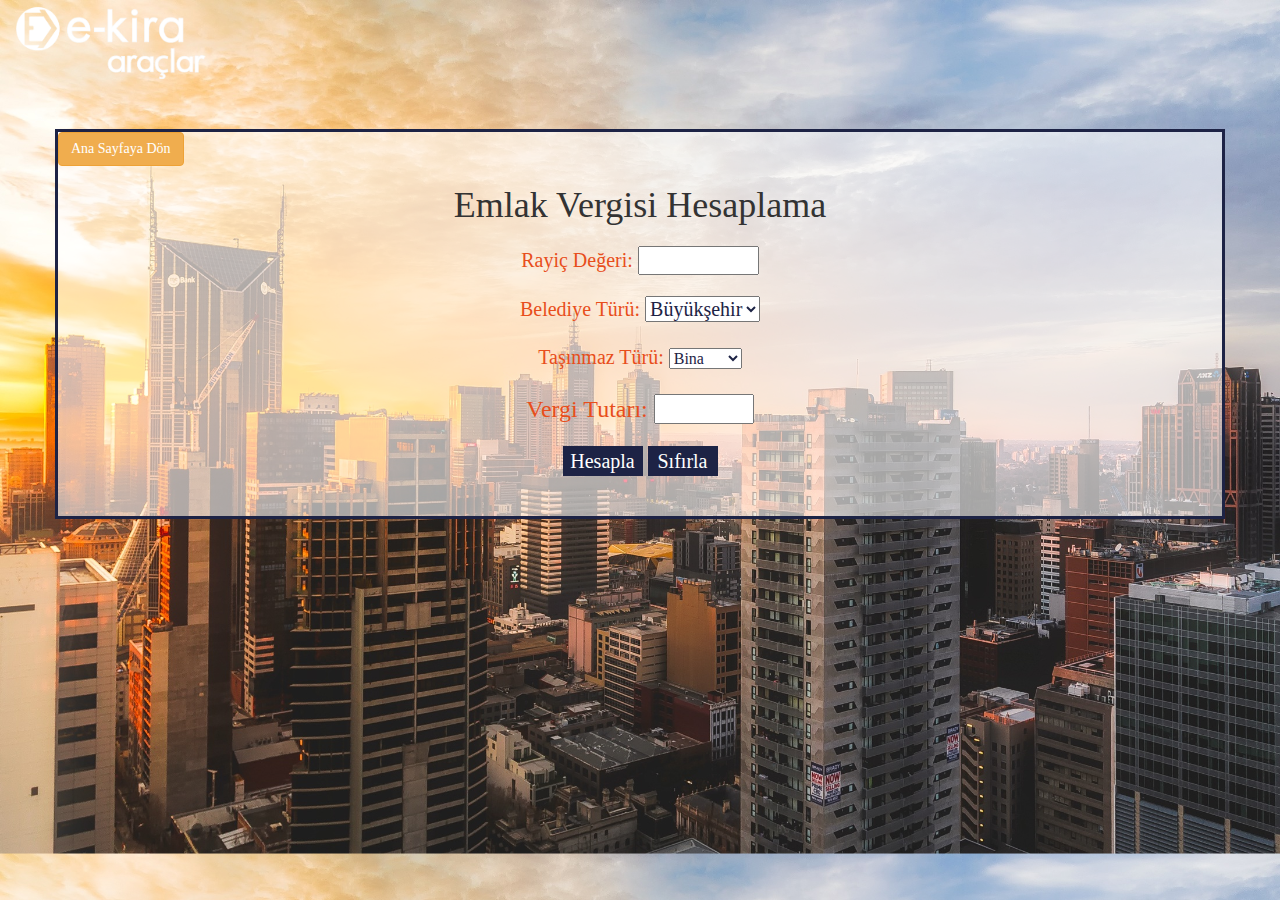
<file: emlakvergi/emlak.html>
<!DOCTYPE html>
<html lang="en">

<head>
<div style="font-family:myriad pro;">
    <meta charset="utf-8">
    <meta http-equiv="X-UA-Compatible" content="IE=edge">
    <meta name="viewport" content="width=device-width, initial-scale=1">
    <meta name="description" content="">
    <meta name="author" content="">
     <meta http-equiv="content-type" content="text/html; charset=utf-8">
<meta http-equiv="Content-Type" content="text/html; charset=windows-1254">
<script type="text/javascript" src="emlak.js"></script>
<form action="" method="post">

    <title>Emlak Vergisi Hesaplama</title>
    <!-- Bootstrap Core CSS -->
    <link href="css/bootstrap.min.css" rel="stylesheet">

    <!-- Custom CSS -->
    <style>
    body {
        
        background-color: #e84e1b;
       
        /* Required padding for .navbar-fixed-top. Remove if using .navbar-static-top. Change if height of navigation changes. */
    }
    </style>

    <!-- HTML5 Shim and Respond.js IE8 support of HTML5 elements and media queries -->
    <!-- WARNING: Respond.js doesn't work if you view the page via file:// -->
    <!--[if lt IE 9]>
        <script src="https://oss.maxcdn.com/libs/html5shiv/3.7.0/html5shiv.js"></script>
        <script src="https://oss.maxcdn.com/libs/respond.js/1.4.2/respond.min.js"></script>
    <![endif]-->

</head>
<img src="../css/resources/ekiraaraç.png" style="width:211px;height:79px; ">
<body background="building.jpeg" style="background-size: 100% ">

   
    <!-- Page Content -->
    <div class="container">

        <div class="row">

            <a class="btn btn-warning" role="button" href="javascript:history.go(-1)">Ana Sayfaya Dön</a>
            <!-- </form> -->
                   
            <div class="col-lg-12 text-center">
            <style type="text/css">
                .row{

                    border-style: solid;
                    margin-top: 50px;
                    border-color: #1d2345;
                     background-color: white;
                      background: rgba(255, 255, 255, 0.6)
                }
            </style>
                <h1>Emlak Vergisi Hesaplama</h1>
                <div style= " margin-top: 20px; align: center; color: #e84e1b; font-size: 20px; "> <em></em>
                Rayiç Değeri:     <input type="text" name="rayicdeger" id="rayicdegeri" size="8"  style="height:29px; color: #1d2345; font-size: 20px; font-family: inherit;" ><br></div>

               <div style="align:center; margin-top: 20px;color:#e84e1b; font-size: 20px ">  Belediye Türü: 

                <select id='belediye' style="color: #1d2345; font-size: 20px"> 
                <option selected value='1'>Büyükşehir</option>
                <option value='2'>Diğer</option>
                 </select> 
                <div style="align:center; margin-top: 20px;color:#e84e1b; font-size: 20px;"">  <em></em> Taşınmaz Türü: 
                <select id='tasinmaz' style="color: #1d2345; font-size: 16px;"> 
                <option selected value='3'>Bina</option>
                <option  value='4'>Mesken</option>
                <option  value='5'>Arazi</option>
                <option  value='6'>Arsa</option>
                </select> 
                <div style= " margin-top: 20px; align: center; color: #e84e1b; font-size: 24px; "> <em></em>Vergi Tutarı:     <input type="text" name="sonuc" id="vergisonuc" size="8"  style="width: 100px; height: 30px; color: #1d2345 " > <br></div>

                 <button onclick="vergihesaplama(); "  type="button" class="positive" style="color: white;background-color: #1d2345; font-size: 20px; border: 2px; font-family: myriad pro; width: 80px; height: 30px; margin-top: 20px; margin-bottom: 40px; " >Hesapla</button>

          <input type="reset" value="Sıfırla" style="background-color: #1d2345; color: white; font-family: myriad pro; border: 2px; width: 70px; height: 30px;margin-bottom: 40px;" />
             
      
        <!-- /.row -->

    <!-- /.container -->

    <!-- jQuery Version 1.11.1 -->
    <script src="js/jquery.js"></script>

    <!-- Bootstrap Core JavaScript -->
    <script src="js/bootstrap.min.js"></script>

</body>

</html>
</file>
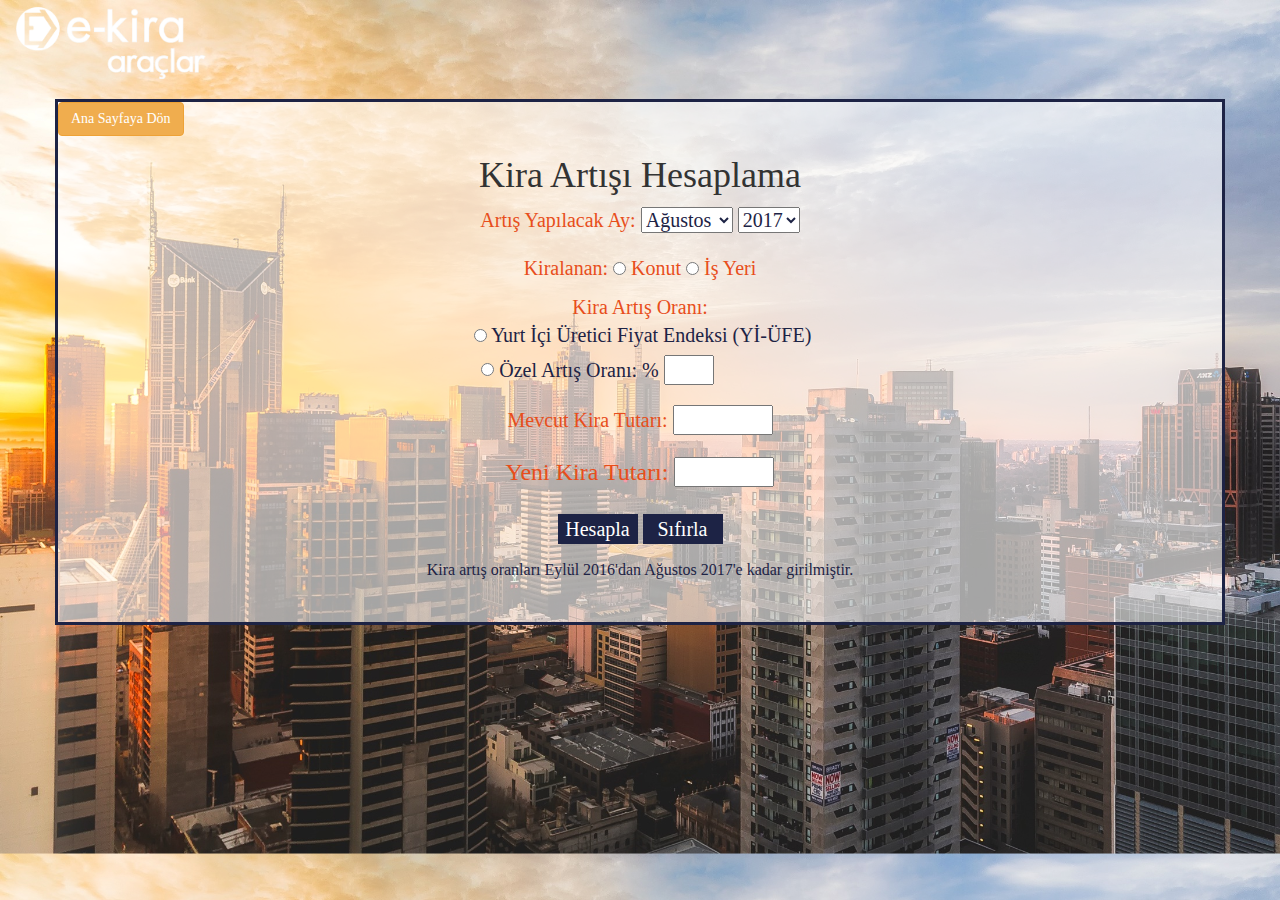
<file: kira/kira.html>
<!DOCTYPE html>
<html lang="en">

<head>
<div style="font-family:myriad pro;">
    
    <meta charset="utf-8">
    <meta http-equiv="X-UA-Compatible" content="IE=edge">
    <meta name="viewport" content="width=device-width, initial-scale=1">
    <meta name="description" content="">
    <meta name="author" content="">
     <meta http-equiv="content-type" content="text/html; charset=utf-8">
<meta http-equiv="Content-Type" content="text/html; charset=windows-1254">
<script type="text/javascript" src="script.js"></script>
<form action="" method="post">

    <title>Kira Artışı Hesaplama </title>
    <!-- Bootstrap Core CSS -->
    <link href="css/bootstrap.min.css" rel="stylesheet">
    <!-- Custom CSS -->
    <style>
    body {
        
      

        /* Required padding for .navbar-fixed-top. Remove if using .navbar-static-top. Change if height of navigation changes. */
    }
    </style>

    <!-- HTML5 Shim and Respond.js IE8 support of HTML5 elements and media queries -->
    <!-- WARNING: Respond.js doesn't work if you view the page via file:// -->
    <!--[if lt IE 9]>
        <script src="https://oss.maxcdn.com/libs/html5shiv/3.7.0/html5shiv.js"></script>
        <script src="https://oss.maxcdn.com/libs/respond.js/1.4.2/respond.min.js"></script>
    <![endif]-->

</head>
<img src="../css/resources/ekiraaraç.png" style="width:211px;height:79px; ">
<body background="building.jpeg" style="background-size: 100% ">

   
    <!-- Page Content -->
    <div class="container">

        <div class="row">
          <!-- <form href="../index.html"> -->
        <!-- <button onclick="history.go(-1)" class="back" >Ana Sayfaya Dön</button> -->
        <a class="btn btn-warning" role="button" href="javascript:history.go(-1)">Ana Sayfaya Dön</a>
        <!-- </form> -->
            <div class="col-lg-12 text-center">
            <style type="text/css">

                .row{

                    border-style: solid;
                    margin-top: 20px;
                    border-color: #1d2345;
                    background: rgba(255, 255, 255, 0.6) 
                    
                
                }
            </style>

                <h1>Kira Artışı Hesaplama </h1>
                <div style="align:center; color:#e84e1b; font-size:20px ; ">  <em></em> 
                Artış Yapılacak Ay:   

        <select id='aylar' style="color: #1d2345">  
   
    <option value='1'>Ocak</option>
    <option value='2'>Şubat</option>
    <option value='3'>Mart</option>
    <option value='4'>Nisan</option>
    <option value='5'>Mayıs</option>
    <option value='6'>Haziran</option>
    <option  value='7'>Temmuz</option>
   <option selected value='8'>Ağustos</option> 
    <option value='9'>Eylül</option>
    <option value='10'>Ekim</option>
    <option value='11'>Kasım</option>
    <option value='12'>Aralık</option> 
    </select> 
    
        <select id='yillar' style="color: #1d2345"> 
  
    <option selected value='1'>2017</option>
    <option value='2'>2016</option>


    </select> 
    </div> 



<div style="align:center; margin-top: 20px;color:#e84e1b; font-size: 20px ">  Kiralanan: 

            
<script type="text/javascript">

function yesnoCheck() {
var lol=document.getElementById('isyeriCheck').checked;
    if (lol == true) {
        document.getElementById('isyeri').style.display = 'block';
    }
    else document.getElementById('isyeri').style.display = 'none';

}

</script>



 <input type="radio"  name="yesno" id="konutCheck" onclick="javascript:yesnoCheck();" > Konut  <input type="radio" name="yesno" id="isyeriCheck" onclick="javascript:yesnoCheck();"> İş Yeri<br> 
    

    <td> <div style="align: center;color:#e84e1b;font-size: 20px; margin-top: 10px;" >  <em></em> 
    Kira Artış Oranı:</div> </td>
    <form class=demoForm name=myForm>
    <td>
    <div style=" color: #1d2345; font-size: 20px; margin-left: 5px; ">
    <input   type="radio" id="artisorani" name="artis" value="A"  >
    Yurt İçi Üretici Fiyat Endeksi (Yİ-ÜFE)</td> </div> 
    <div id="isyeri" style="display:none; ">
       
    <div style=" color: #1d2345; font-size: 20px; margin-right: 58px;">
    <input   type="radio" id="tüfe" name="artis" value="B"  >
    Tüketici Fiyat Endeksi (TÜFE)</td> </div> 
    <div style=" color: #1d2345; font-size: 20px; margin-left: 57px; ">
    <input   type="radio" id="ortalama" name="artis" value="C" style="color: #1d2345;"  >
     TEFE ve Yİ-ÜFE Ortalaması (TEFE/2+ÜFE/2)</td> </div>
    </div>





    <div style= " margin-top: 5px; align: center;color:#1d2345; font-size: 20px; margin-right: 85px;"> <em></em> <input type="radio" id="ozelartisorani" name="artis" value="B"  onchange="sum();"  >
Özel Artış Oranı: %    <input type="text" name="textkiratutari" id="ozelartisoran" size="8" style="width: 50px; height: 30px;"  onkeyup="sum();" ><br> 
</div> 


<div style= " margin-top: 20px; align: center; color: #e84e1b; font-size: 20px; "> <em></em>
Mevcut Kira Tutarı:     <input type="text" name="textkiratutari" id="mevcutkira" size="5" style="color: #1d2345; width: 100px; height: 30px;"><br>
</div>

<div style= " margin-top: 20px; align: center; color: #e84e1b; font-size: 24px;  "> <em></em>
Yeni Kira Tutarı:     <input type="text" name="sonuc" id="hesapsonuc" size="8"   style="width: 100px; height: 30px; color: #1d2345 " ><br>
</div>

 <div style="margin-top: 25px; margin-bottom: 40px;">



 <button onclick="buttonact(); "  type="button" class="positive" style="color: white;background-color: #1d2345; border: 2px; font-family: myriad pro; width: 80px; height: 30px" >Hesapla</button>

<input type="reset" value="Sıfırla" style="background-color: #1d2345; color: white; font-family: myriad pro; border: 2px; width:80px; height: 30px;" />
    
    <div style="color: #1d2345; font-family: myriad pro; font-size: 16px; margin-top:15px; ">Kira artış oranları Eylül 2016'dan Ağustos 2017'e kadar girilmiştir.</div>
      
        <!-- /.row -->

    <!-- /.container -->

    <!-- jQuery Version 1.11.1 -->
    <script src="js/jquery.js"></script>

    <!-- Bootstrap Core JavaScript -->
    <script src="js/bootstrap.min.js"></script>

</body>

</html>
</file>
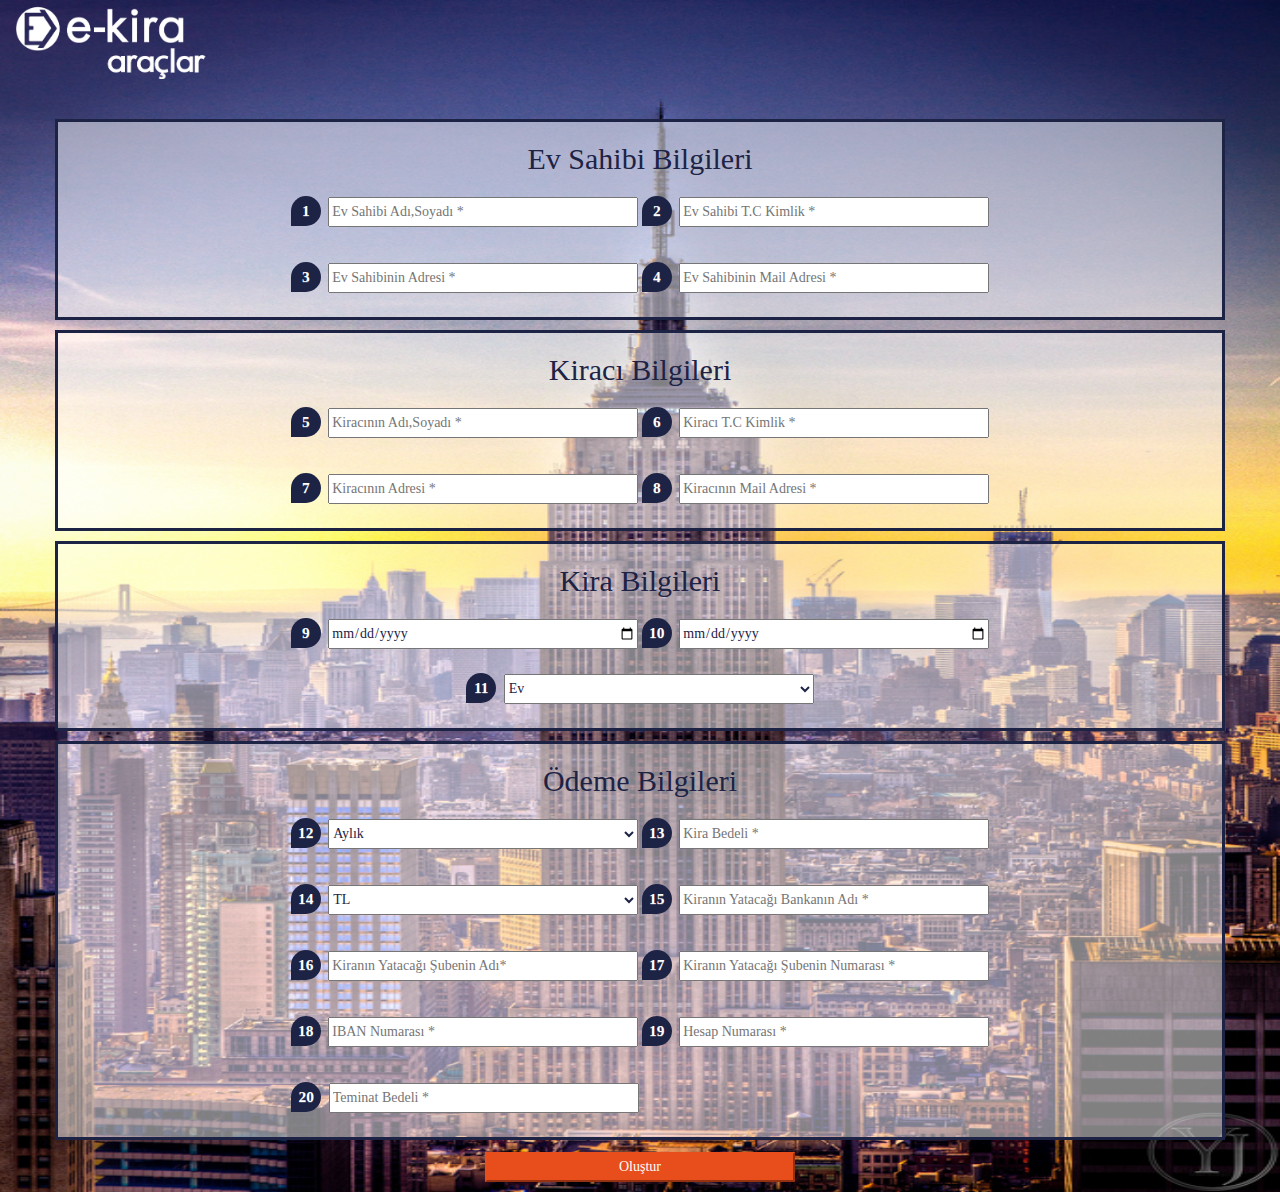
<file: sozlesme/sozlesme.html>
<!DOCTYPE html>
<html lang="en">

<head>

<div style="font-family:myriad pro;">
    <meta charset="utf-8">
    <meta http-equiv="X-UA-Compatible" content="IE=edge">
    <meta name="viewport" content="width=device-width, initial-scale=1">
    <meta name="description" content="">
    <meta name="author" content="">
     <meta http-equiv="content-type" content="text/html; charset=utf-8">
<meta http-equiv="Content-Type" content="text/html; charset=windows-1254">
<!-- <script type="text/javascript" src="script.js"></script> -->
<!-- <form id="Sozlesme" action="userInfo.php" method="post"> -->

    <title>Online Kira Sözleşmesi </title>
    <!-- Bootstrap Core CSS -->
    <link href="../css/bootstrap.min.css" rel="stylesheet">
    <link href="sozlesmedesign.css" rel="stylesheet">
    <!-- Custom CSS -->
    <style>
    body {
        background-repeat: no-repeat;
     
        /* Required padding for .navbar-fixed-top. Remove if using .navbar-static-top. Change if height of navigation changes. */
    }
    </style>

    <!-- HTML5 Shim and Respond.js IE8 support of HTML5 elements and media queries -->
    <!-- WARNING: Respond.js doesn't work if you view the page via file:// -->
    <!--[if lt IE 9]>
        <script src="https://oss.maxcdn.com/libs/html5shiv/3.7.0/html5shiv.js"></script>
        <script src="https://oss.maxcdn.com/libs/respond.js/1.4.2/respond.min.js"></script>
    <![endif]-->

</head>
<body background="img_newyork.gif" style="background-size: 100% 100%">
<img src="../css/resources/ekiraaraç.png" style="width:211px;height:79px; ">

   
    <!-- Page Content -->
    <div class="container">
<form id="Sozlesme" action="userInfo.php" method="post">
        <div class="row">
            <div class="col-lg-12 text-center">
               
<div class="row" style="color: #1d2345; text-align: center;">
            <div class="col-sm-12" style="margin-top: 40px;">
  <style type="text/css">
                .col-sm-12{

                    border-style: solid;
                    border-color: #1d2345;
                    background: rgba(255, 255, 255, 0.5) 

                }
            </style>
<h2>Ev Sahibi Bilgileri</h2>
<label for="evsahibi" >1</label>
<input  type="text" name="evsahibi" placeholder="Ev Sahibi Adı,Soyadı *"  required="required"/> <label for="evsahibitc">2</label>
<input type="text" name="evsahibitc"  placeholder="Ev Sahibi T.C Kimlik *"  required="required"/><br><br>
<label for="evsahibiadres">3</label>
<input type="text" name="evsahibiadres"  placeholder="Ev Sahibinin Adresi *" required="required" >
<label for="evsahibimail">4</label>
<input type="email" name="evsahibimail"  placeholder="Ev Sahibinin Mail Adresi *" required="required" ><br><br>
</div>
</div>
<div class="row" style="color: #1d2345;">
<div class="col-sm-12" style="margin-top: 10px;">
<h2>Kiracı Bilgileri</h2>
<label for="kiraci">5</label>
<input type="text" name="kiraci"  placeholder="Kiracının Adı,Soyadı *" required="required">
<label for="kiracitc">6</label>
<input type="number" name="kiracitc"  placeholder="Kiracı T.C Kimlik *" required="required"><br><br>
<label for="kiraciadres">7</label>
<input type="text" name="kiraciadres"  placeholder="Kiracının Adresi *" required="required">
<label for="kiracimail">8</label>
<input type="email" name="kiracimail"  placeholder="Kiracının Mail Adresi *" required="required"><br><br>
</div>
</div>
<div class="row" style="color: #1d2345; ">
<div class="col-sm-12" style="margin-top: 10px;">

<h2>Kira Bilgileri</h2>
<label for="baslangic">9</label>
<input type="date" name="baslangic"  placeholder="Başlangıç Tarihi *" required="required">

<label for="bitis">10</label>
<input type="date"  name="bitis"  placeholder="Bitiş Tarihi *" required="required"><br><br>
<label for="kiralananyer">11</label>
<select name="kiralananyer" >
<optgroup label="Kiralanan Yer" required="required">
  <option value="ev">Ev</option>
  <option value="ofis">Ofis</option>
</optgroup>
</select>    <br><br>
</div>
</div>
<div class="row" style="color: #1d2345;">
<div class="col-sm-12" style="margin-top: 10px;">

<h2>Ödeme Bilgileri</h2>
<label for="odemeduzeni" >12</label>
 <select name="odemeduzeni">
<optgroup label="Ödeme Düzeni" required="required">
  <option value="aylik">Aylık</option>
  <option value="yillik">Yıllık</option>
</optgroup>
</select> 
<label for="kirabedeli">13</label>
<input type="number"  name="kirabedeli" placeholder="Kira Bedeli *" required="required"> <br><br>
<label for="parabirimi">14</label>
<select name="parabirimi" >
<optgroup label="Para Birimi" required="required">
  <option value="tl">TL</option>
  <option value="dolar">Dolar</option>
  <option value="euro">Euro</option>
</optgroup>
</select> 

<label for="banka">15</label>
<input type="text" name="banka"  placeholder="Kiranın Yatacağı Bankanın Adı *" required="required"><br><br>
<label for="sube">16</label>
<input type="text" name="sube"  placeholder="Kiranın Yatacağı Şubenin Adı*" required="required">
<label for="subeno">17</label>
<input type="number" name="subeno"  placeholder="Kiranın Yatacağı Şubenin Numarası *" required="required"><br><br>
<label for="iban">18</label>
<input type="number" name="iban"  placeholder="IBAN Numarası *" required="required">
<label for="hesapno">19</label>
<input type="number" name="hesapno"  placeholder="Hesap Numarası *" required="required"><br><br>
<div style="margin-right: 350px">
<label for="teminat">20</label>
<input type="number" name="teminat"  placeholder="Teminat Bedeli *" required="required"><br><br>
</div>
</div>
</div>            


<input type="submit" style="color: white; background-color: #e84e1b; border-color: #e84e1b; margin-bottom: 10px;" value="Oluştur" />

<style type="text/css">
    input{
        margin-top: 12px;
        width: 310px;
        height: 30px;
    }

    select{

        width: 310px;
        height: 30px;

    }
</style>
</form>

<span id="result"></span>
</div>
</div>
</div>
</div>
  
   

      
        <!-- /.row -->

    <!-- /.container -->

    <!-- jQuery Version 1.11.1 -->
    <script src="../js/jquery.js"></script>

    <!-- Bootstrap Core JavaScript -->
    <script src="../js/bootstrap.min.js"></script>

</body>

</html>
</file>
<file: sozlesme/sozlesmedesign.css>
<style type="text/css">
.form-style-5{
    max-width: 500px;
    padding: 10px 20px;
    background: #f4f7f8;
    margin: 10px auto;
    padding: 20px;
    background: #f4f7f8;
    border-radius: 8px;
    font-family: Georgia, "Times New Roman", Times, serif;
}
.form-style-5 fieldset{
    border: none;

}
.form-style-5 legend {
    font-size: 1.1em;

}
.form-style-5 label {
    display: block;
    margin-bottom: 8px;
}
.form-style-5 input[type="text"],
.form-style-5 input[type="date"],
.form-style-5 input[type="datetime"],
.form-style-5 input[type="email"],
.form-style-5 input[type="number"],
.form-style-5 input[type="search"],
.form-style-5 input[type="time"],
.form-style-5 input[type="url"],
.form-style-5 textarea,
.form-style-5 select {
    font-family: Georgia, "Times New Roman", Times, serif;
    background: rgba(255,255,255,.1);
    border: none;
    border-radius: 4px;
    font-size: 16px;
    margin-left: 300px;
    outline: 0;
    padding: 7px;
    width: 55%;
    box-sizing: border-box; 
    -webkit-box-sizing: border-box;
    -moz-box-sizing: border-box; 
    background-color: #e8eeef;
    color:#8a97a0;
    -webkit-box-shadow: 0 1px 0 rgba(0,0,0,0.03) inset;
    box-shadow: 0 1px 0 rgba(0,0,0,0.03) inset;
    margin-bottom: 0px;

    
}
.form-style-5 input[type="text"]:focus,
.form-style-5 input[type="date"]:focus,
.form-style-5 input[type="datetime"]:focus,
.form-style-5 input[type="email"]:focus,
.form-style-5 input[type="number"]:focus,
.form-style-5 input[type="search"]:focus,
.form-style-5 input[type="time"]:focus,
.form-style-5 input[type="url"]:focus,
.form-style-5 textarea:focus,
.form-style-5 select:focus{
    background: #d2d9dd;
}
.form-style-5 select{
    -webkit-appearance: menulist-button;
    height:35px;

}

label {

    background: #1d2345;
    color: #fff;
    height: 30px;
    width: 30px;
    display: inline-block;
    font-size: 1.1em;
    margin-right: 4px;
    line-height: 30px;
    text-align: center;
    text-shadow: 0 1px 0 rgba(255,255,255,0.2);
    border-radius: 15px 15px 15px 0px;

}

.form-style-5 input[type="submit"],
.form-style-5 input[type="button"]
{
    position: relative;
    display: block;
    padding: 9px 9px 8px 9px;
    color: #FFF;
    margin: 0 auto;
    background: #e84e1b;
    font-size: 18px;
    text-align: center;
    font-style: normal;
    width: 55%;
    border: 1px solid #F0754B;
    border-width: 1px 1px 3px;
    margin-top: 20px;


}
.form-style-5 input[type="submit"]:hover,
.form-style-5 input[type="button"]:hover
{
    background: #F0754B;
}
</style>
</file>
